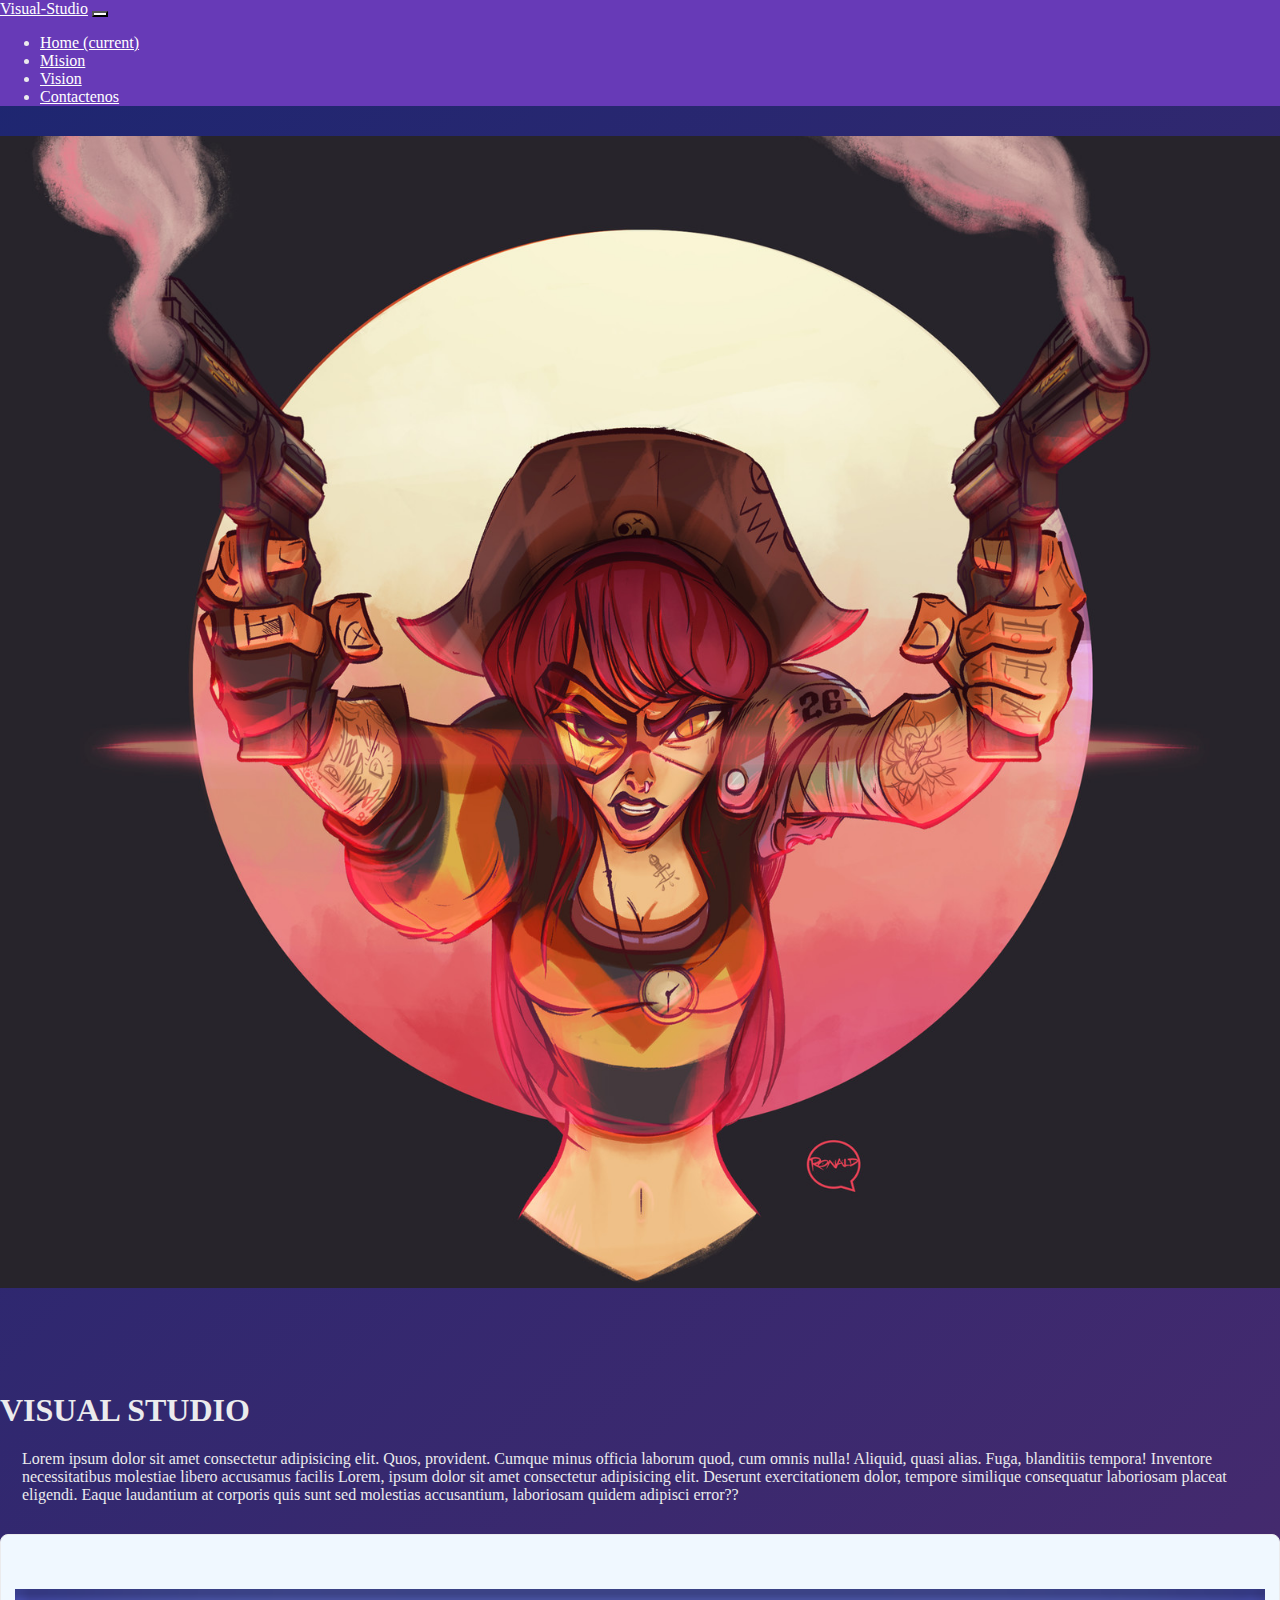
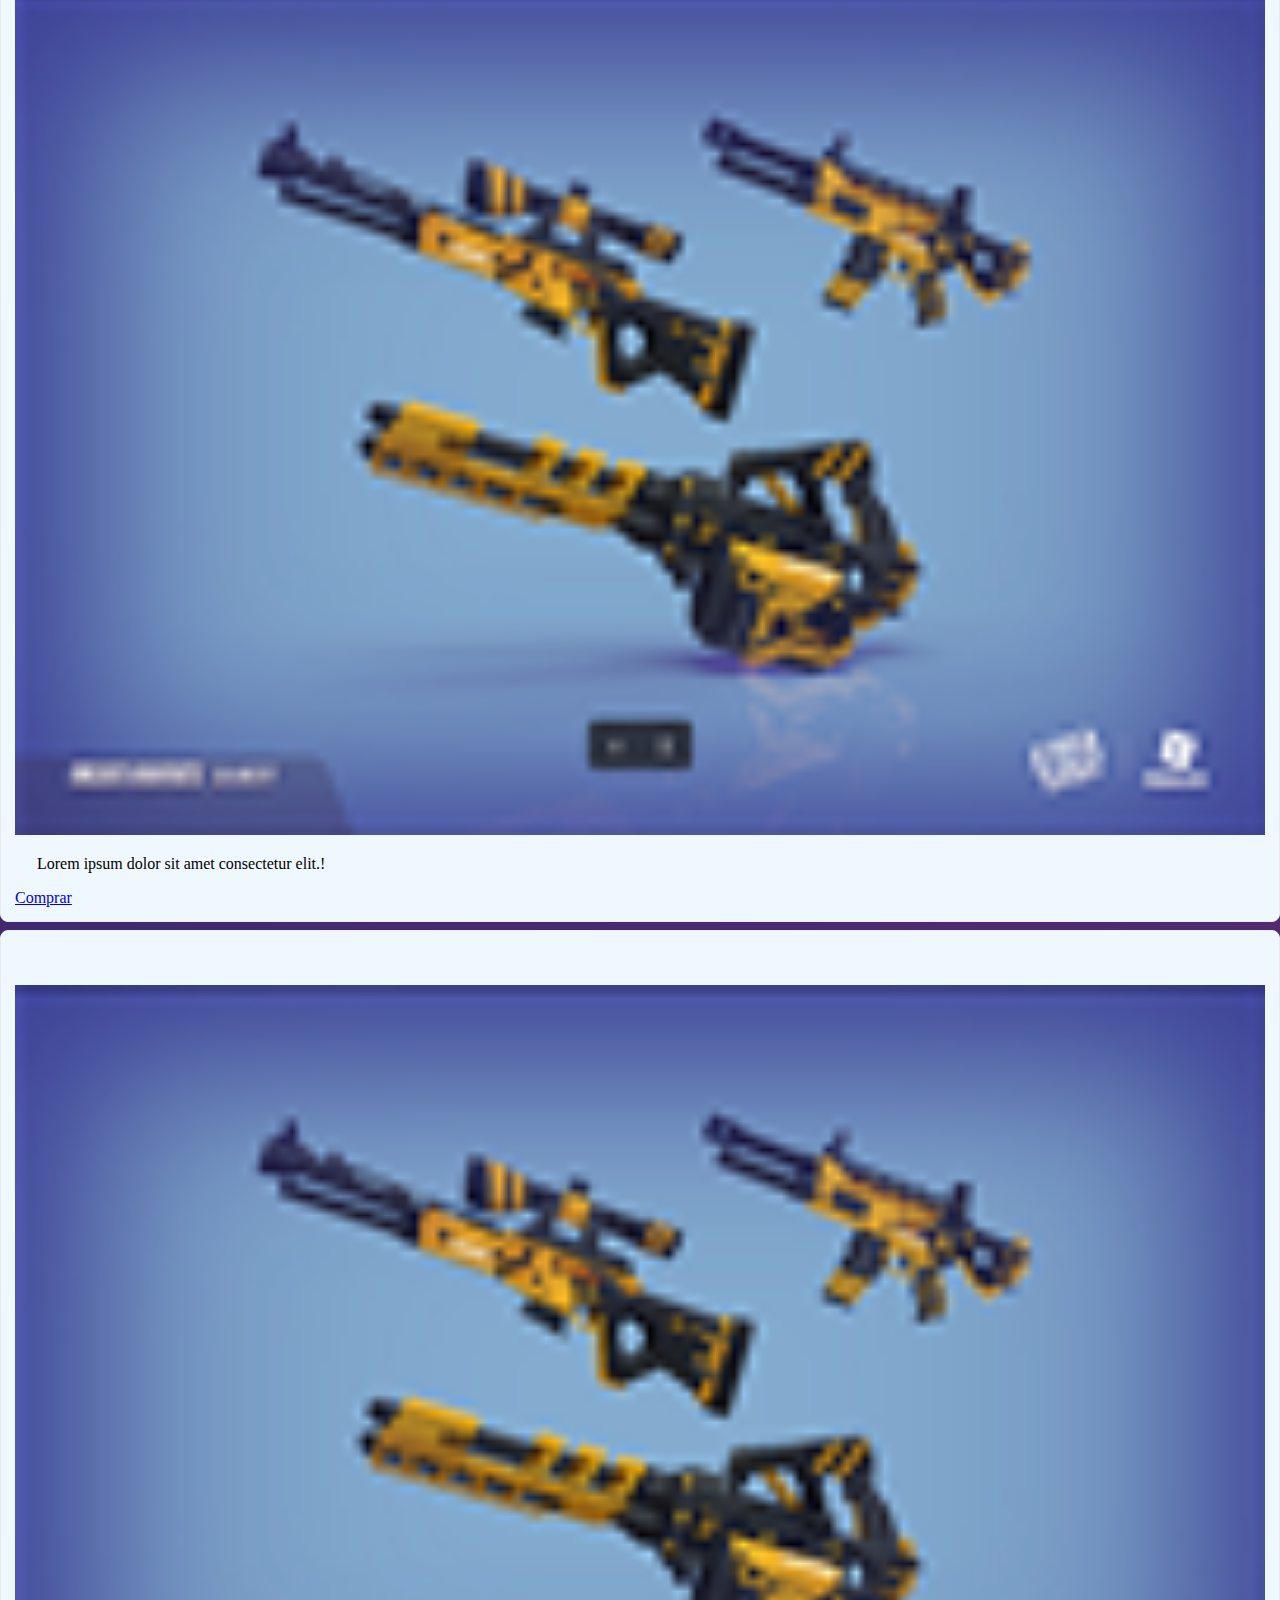
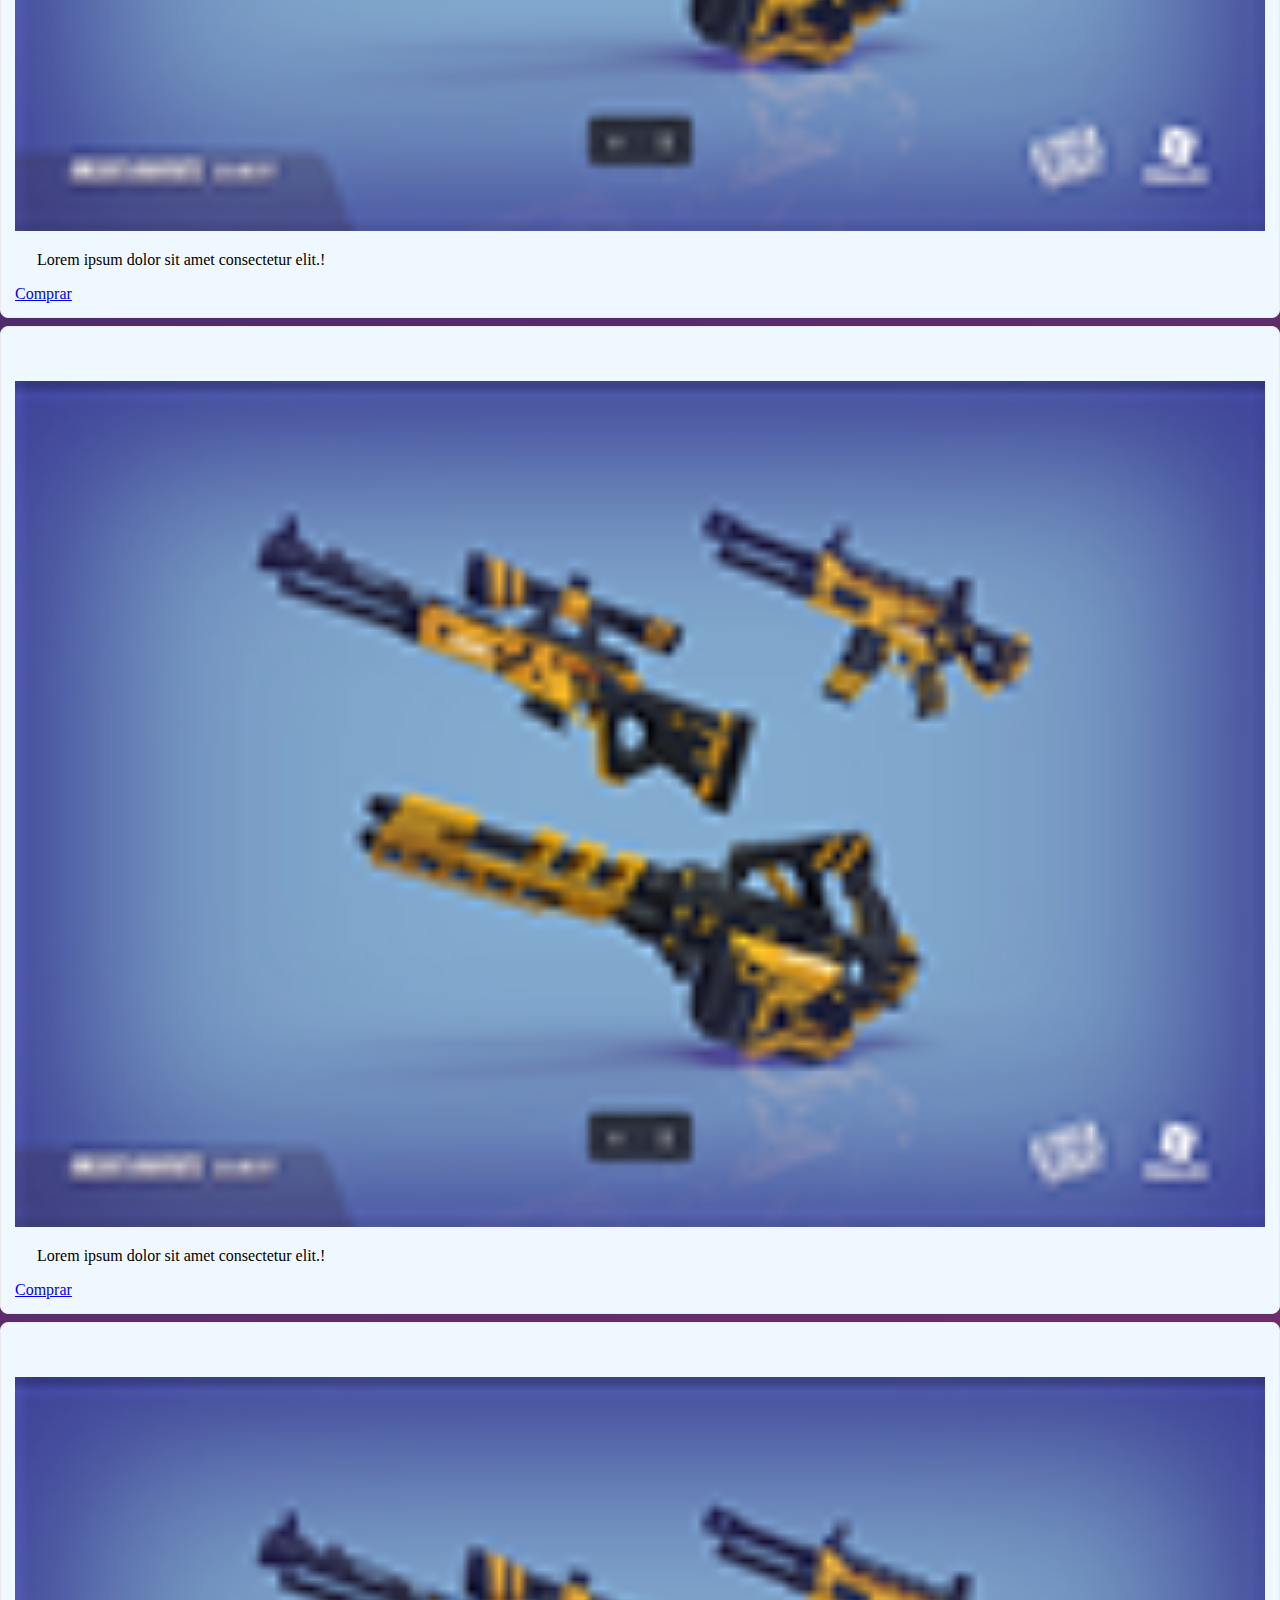
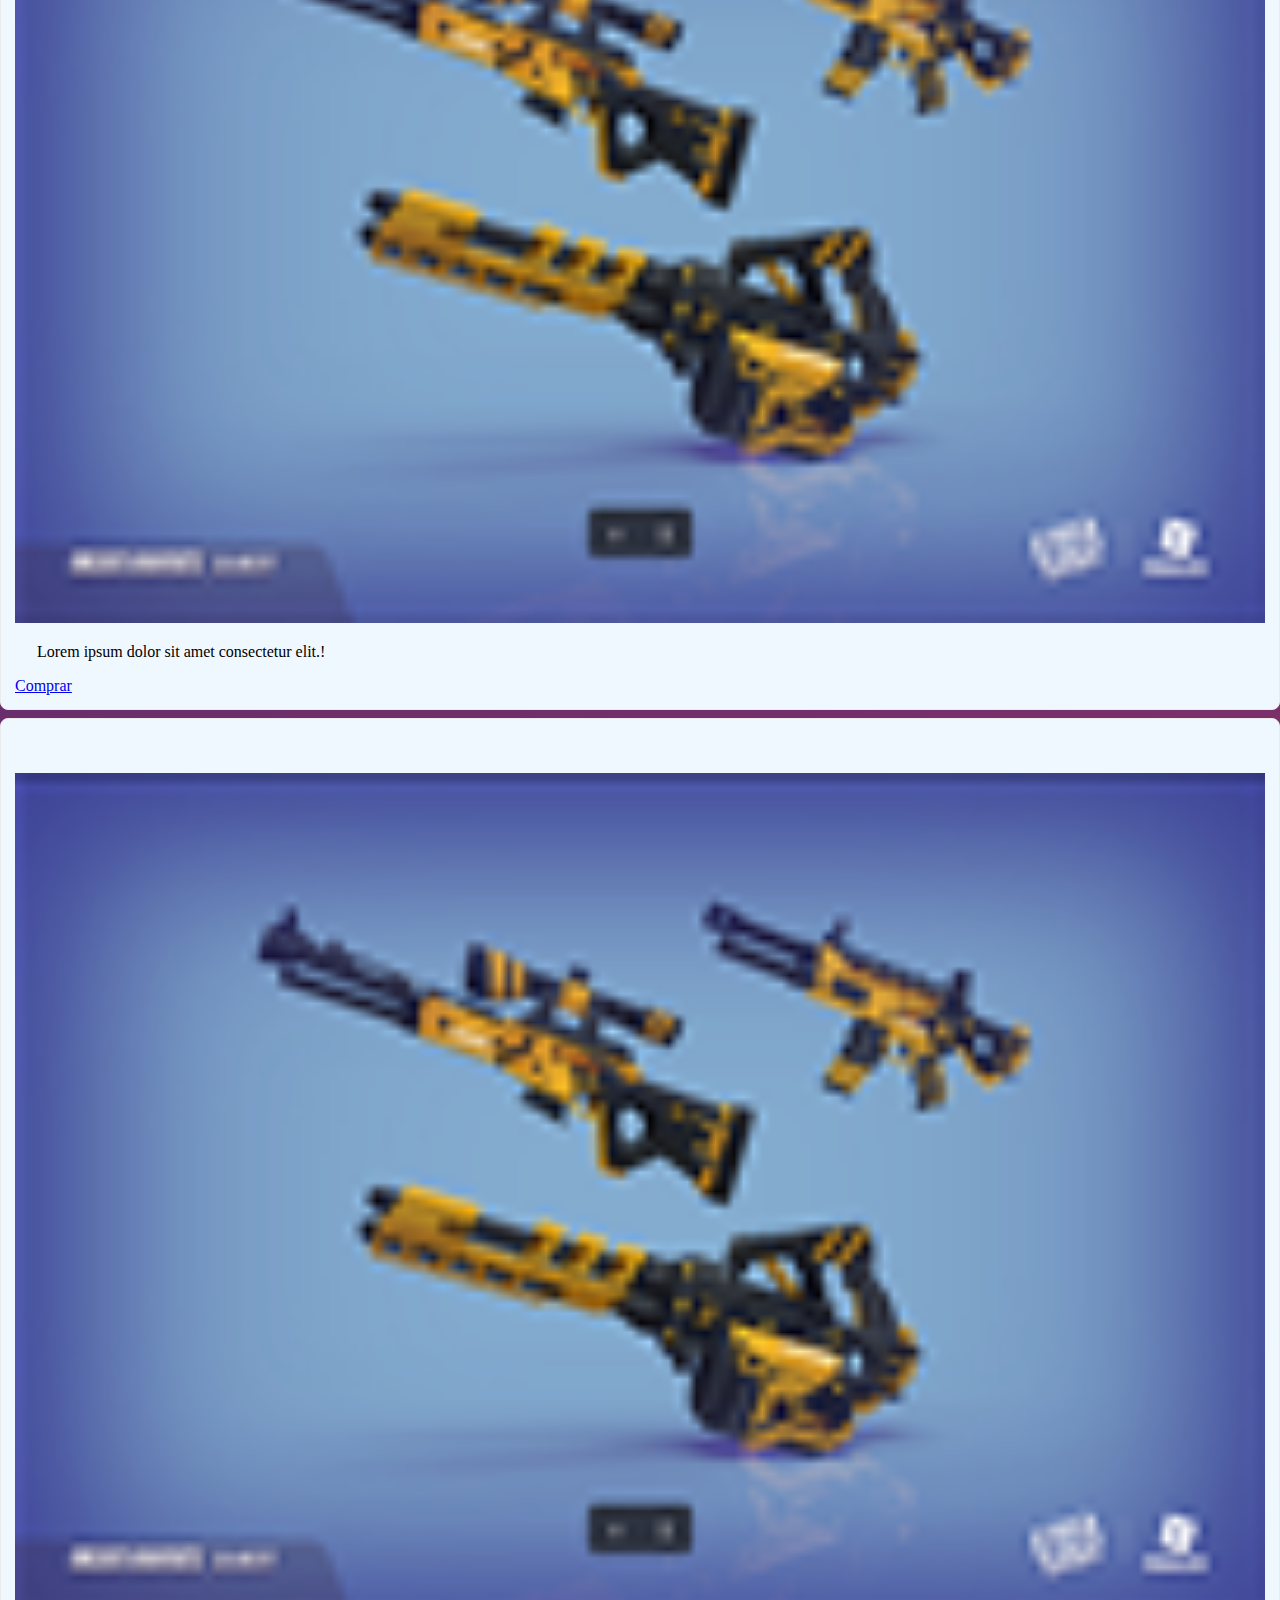
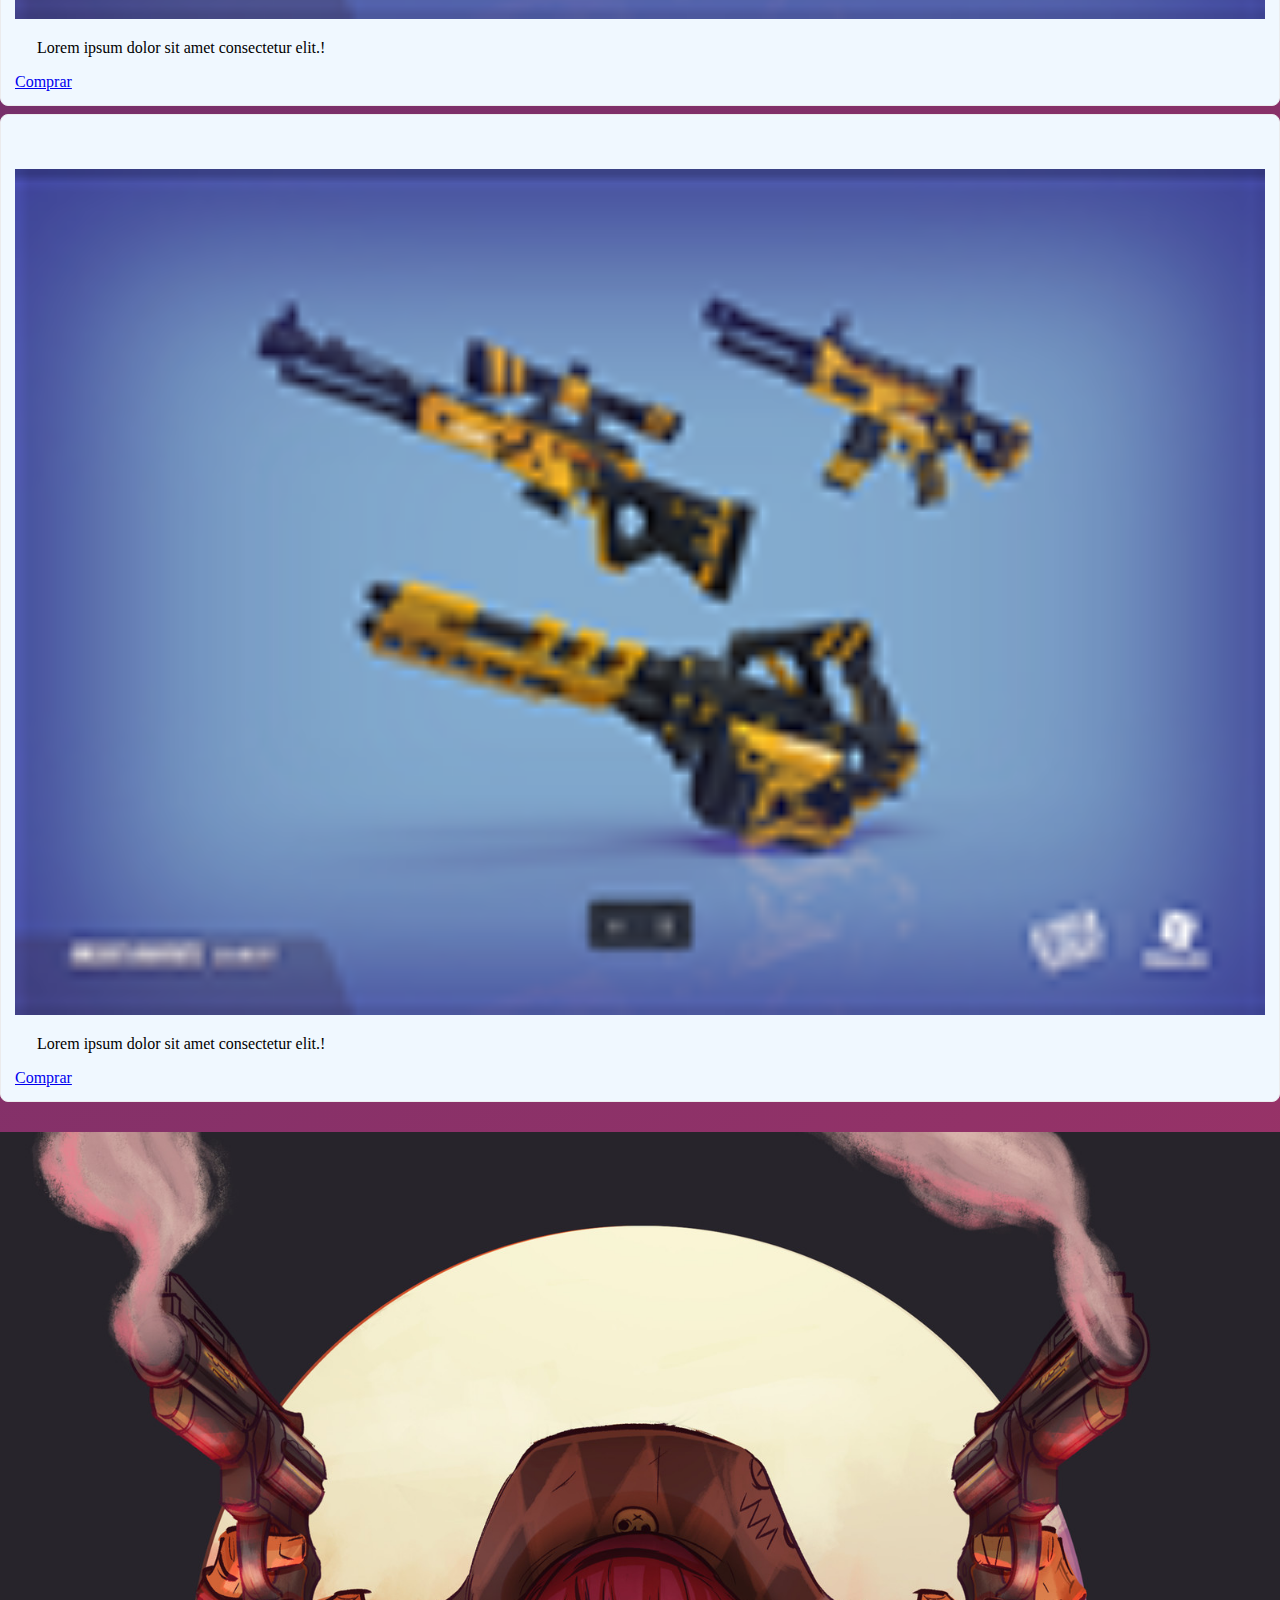
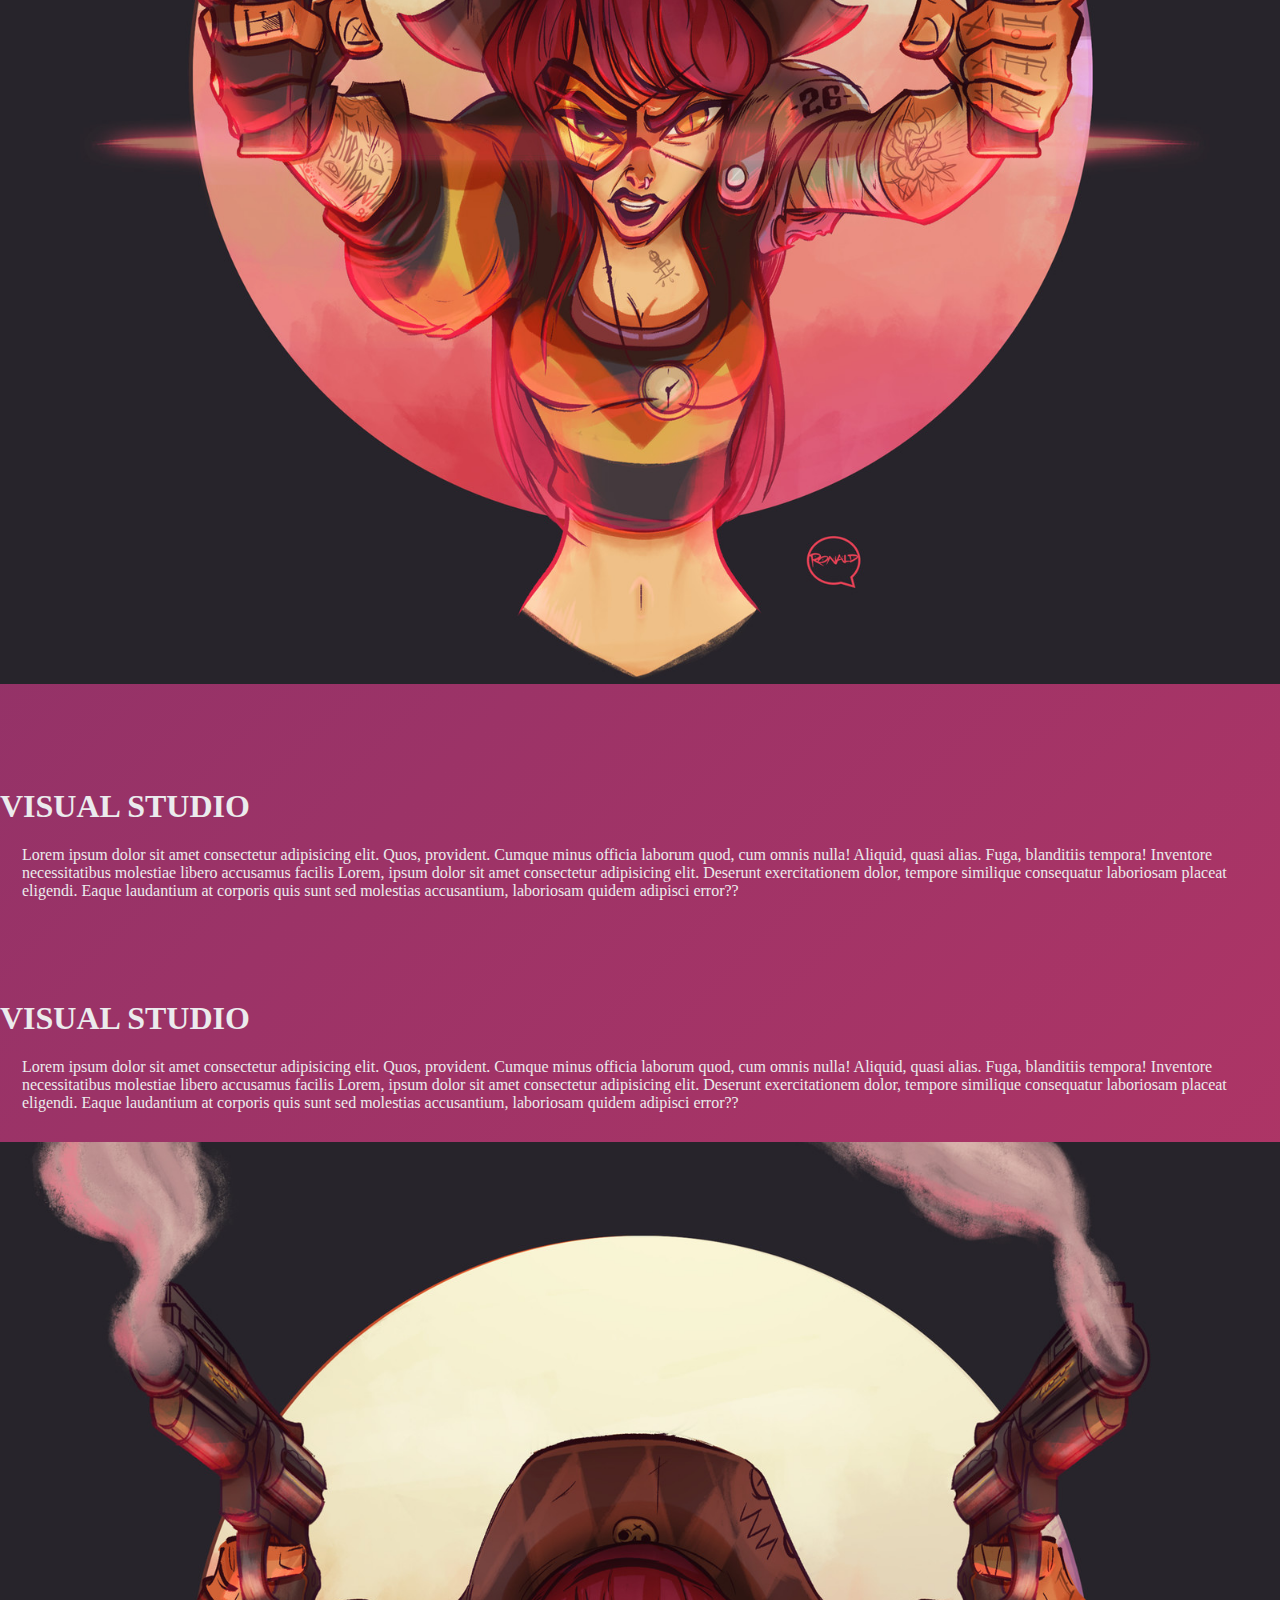
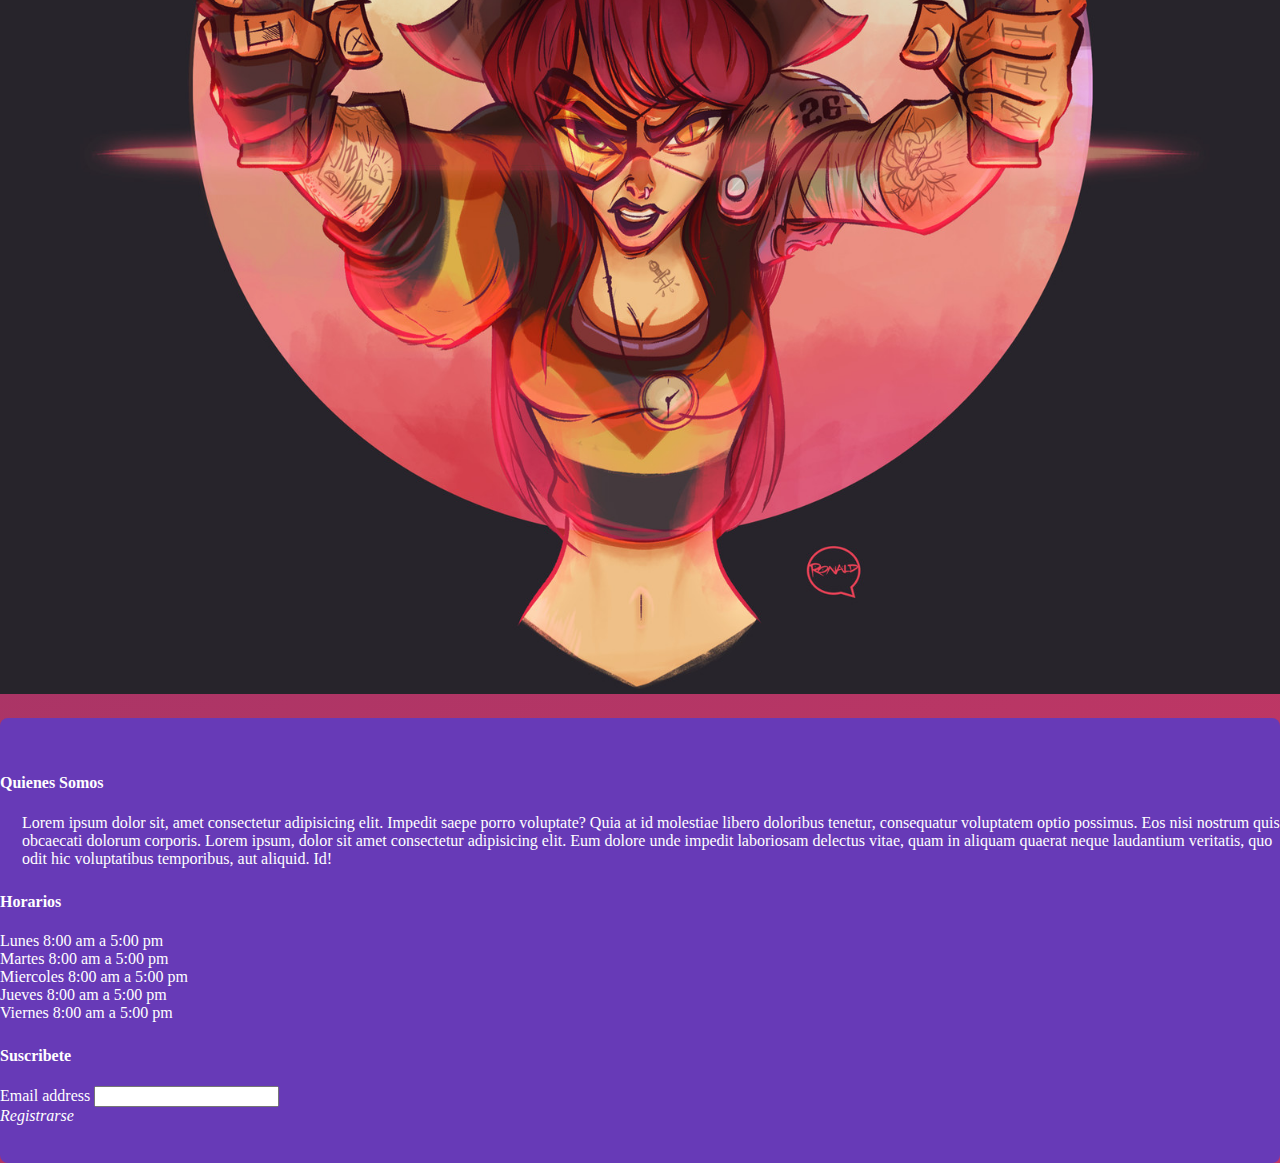
<file: index.html>
<!doctype html>
<html lang="en">
  <head>
    <!-- Required meta tags -->
    <meta charset="utf-8">
    <meta name="viewport" content="width=device-width, initial-scale=1, shrink-to-fit=no">

    <!-- Bootstrap CSS -->
    <link rel="stylesheet" href="https://cdn.jsdelivr.net/npm/bootstrap@4.6.2/dist/css/bootstrap.min.css" integrity="sha384-xOolHFLEh07PJGoPkLv1IbcEPTNtaed2xpHsD9ESMhqIYd0nLMwNLD69Npy4HI+N" crossorigin="anonymous">
    <link rel="stylesheet" href="./index.css">
  </head>
  <body>

    <nav class="navbar navbar-expand-lg navbar-light bg-light">
    <a class="navbar-brand" href="./index.html">Visual-Studio</a>
    <button class="navbar-toggler" type="button" data-toggle="collapse" data-target="#navbarNav" aria-controls="navbarNav" aria-expanded="false" aria-label="Toggle navigation">
        <span class="navbar-toggler-icon"></span>
    </button>
    <div class="collapse navbar-collapse" id="navbarNav">
        <ul class="navbar-nav">
        <li class="nav-item active">
            <a class="nav-link" href="./index.html">Home <span class="sr-only">(current)</span></a>
        </li>
        <li class="nav-item">
            <a class="nav-link" href="./mision.html">Mision</a>
        </li>
        <li class="nav-item">
            <a class="nav-link" href="./vision.html">Vision</a>
        </li>
        <li class="nav-item">
            <a class="nav-link" href="./contactenos.html">Contactenos</a>
        </li>


        </ul>
    </div>
    </nav>
    
    <div class="container"> <!-- siempre en container para centrar el contenido -->
        <div class="row">  <!--para funcione debe haber div clase row para el grid col -->
            <div id="imagen" class="col-12 col-sm-12 col-6 col-lg-6 col-xl-6">
                <img src="./assets/Girl n-Guns.png" width="100%">
            </div>
            <div id="mitexto" class="col-12 col-sm-12 col-6 col-lg-6 col-xl-6">
                <h1>VISUAL STUDIO</h1>
                <P class="mitexto">Lorem ipsum dolor sit amet consectetur adipisicing elit. Quos, provident. Cumque minus officia laborum quod, cum omnis nulla! Aliquid, quasi alias. Fuga, blanditiis tempora! Inventore necessitatibus molestiae libero accusamus facilis Lorem, ipsum dolor sit amet consectetur adipisicing elit. Deserunt exercitationem dolor, tempore similique consequatur laboriosam placeat eligendi. Eaque laudantium at corporis quis sunt sed molestias accusantium, laboriosam quidem adipisci error??</P>
            </div>
        </div>    
        
        <div class="row">
            <div class="col-12 col-sm-6 col-md-4 col-lg-3 col-xl-2 micarta"> <!--al agregar la clase micarta se puede mejorar en CSS-->
                <img src="./assets/Gun_Yellow.png" class="Gun_Yellow" width="100%">
                <p class="miparrafo">Lorem ipsum dolor sit amet consectetur elit.!</p>
                <a href="https://wa.me/+573502168781?text=estoy interesad@ en el producto" target="_blank"><div class="btn btn-primary w-100">Comprar</div></a>
            </div>
            <div class="col-12 col-sm-6 col-md-4 col-lg-3 col-xl-2 micarta">
                <img src="./assets/Gun_Yellow.png" class="Gun_Yellow" width="100%">
                <p class="miparrafo">Lorem ipsum dolor sit amet consectetur elit.!</p>
                <a href="https://wa.me/+573502168781?text=estoy interesado en el producto" target="_blank"><div class="btn btn-primary w-100">Comprar</div></a>
            </div>
            <div class="col-12 col-sm-6 col-md-4 col-lg-3 col-xl-2 micarta">
                <img src="./assets/Gun_Yellow.png" class="Gun_Yellow" width="100%">
                <p class="miparrafo">Lorem ipsum dolor sit amet consectetur elit.!</p>
                <a href="https://wa.me/+573502168781?text=estoy interesado en el producto" target="_blank"><div class="btn btn-primary w-100">Comprar</div></a>
            </div>
            <div class="col-12 col-sm-6 col-md-4 col-lg-3 col-xl-2 micarta">
                <img src="./assets/Gun_Yellow.png" class="Gun_Yellow" width="100%">
                <p class="miparrafo">Lorem ipsum dolor sit amet consectetur elit.!</p>
                <a href="https://wa.me/+573502168781?text=estoy interesado en el producto" target="_blank"><div class="btn btn-primary w-100">Comprar</div></a>
            </div>
            <div class="col-12 col-sm-6 col-md-4 col-lg-3 col-xl-2 micarta">
                <img src="./assets/Gun_Yellow.png" class="Gun_Yellow" width="100%">
                <p class="miparrafo">Lorem ipsum dolor sit amet consectetur elit.!</p>
                <a href="https://wa.me/+573502168781?text=estoy interesado en el producto" target="_blank"><div class="btn btn-primary w-100">Comprar</div></a>
            </div>
            <div class="col-12 col-sm-6 col-md-4 col-lg-3 col-xl-2 micarta">
                <img src="./assets/Gun_Yellow.png" class="Gun_Yellow" width="100%">
                <p class="miparrafo">Lorem ipsum dolor sit amet consectetur elit.!</p>
                <a href="https://wa.me/+573502168781?text=estoy interesado en el producto" target="_blank"><div class="btn btn-primary w-100">Comprar</div></a>
            </div>
        </div>
 
        <div class="row">  <!--para funcione debe haber div clase row para el grid col -->
            <div id="imagen" class="col-12 col-sm-12 col-6 col-lg-6 col-xl-6">
                <img src="./assets/Girl n-Guns.png" width="100%">
            </div>
            <div id="mitexto" class="col-12 col-sm-12 col-6 col-lg-6 col-xl-6">
                <h1>VISUAL STUDIO</h1>
                <P class="mitexto">Lorem ipsum dolor sit amet consectetur adipisicing elit. Quos, provident. Cumque minus officia laborum quod, cum omnis nulla! Aliquid, quasi alias. Fuga, blanditiis tempora! Inventore necessitatibus molestiae libero accusamus facilis Lorem, ipsum dolor sit amet consectetur adipisicing elit. Deserunt exercitationem dolor, tempore similique consequatur laboriosam placeat eligendi. Eaque laudantium at corporis quis sunt sed molestias accusantium, laboriosam quidem adipisci error??</P>
            </div>
        </div>    
        
        <div class="row">  <!--para funcione debe haber div clase row para el grid col -->
            <div id="mitexto" class="col-12 col-sm-12 col-6 col-lg-6 col-xl-6">
                <h1>VISUAL STUDIO</h1>
                <P class="mitexto">Lorem ipsum dolor sit amet consectetur adipisicing elit. Quos, provident. Cumque minus officia laborum quod, cum omnis nulla! Aliquid, quasi alias. Fuga, blanditiis tempora! Inventore necessitatibus molestiae libero accusamus facilis Lorem, ipsum dolor sit amet consectetur adipisicing elit. Deserunt exercitationem dolor, tempore similique consequatur laboriosam placeat eligendi. Eaque laudantium at corporis quis sunt sed molestias accusantium, laboriosam quidem adipisci error??</P>
            </div>
             <div id="imagen" class="col-12 col-sm-12 col-6 col-lg-6 col-xl-6">
                <img src="./assets/Girl n-Guns.png" width="100%">
            </div>
        </div>    
     
    </div>
    
    <footer>
        <div class="container">
            <div class="row">
                <div class="col-12 col-md-4 col-lg-3">
                    <h4>Quienes Somos</h4>
                    <p>Lorem ipsum dolor sit, amet consectetur adipisicing elit. Impedit saepe porro voluptate? Quia at id molestiae libero doloribus tenetur, consequatur voluptatem optio possimus. Eos nisi nostrum quis obcaecati dolorum corporis. Lorem ipsum, dolor sit amet consectetur adipisicing elit. Eum dolore unde impedit laboriosam delectus vitae, quam in aliquam quaerat neque laudantium veritatis, quo odit hic voluptatibus temporibus, aut aliquid. Id!</p>
                </div>
                <div class="col-12 col-md-4 col-lg-3">
                    <h4>Horarios</h4>
                    <div class="nishirarios">Lunes 8:00 am  a 5:00 pm</div>
                    <div class="nishirarios">Martes 8:00 am  a 5:00 pm</div>
                    <div class="nishirarios">Miercoles 8:00 am  a 5:00 pm</div>
                    <div class="nishirarios">Jueves 8:00 am  a 5:00 pm</div>
                    <div class="nishirarios">Viernes 8:00 am  a 5:00 pm</div>
                </div>
                <div class="col-12 col-md-4 col-lg-3">
                    <h4>Suscribete</h4>
                      <div class="form-group">
                        <label for="email">Email address</label>
                        <input type="email" class="form-control" id="email">
                        <div id="miboton" class="btn btn-success w-100 mt-1">Registrarse</div> 
                    </div>
                </div>
            </div>   
        </div>
    </footer>
     
    


    <!-- Optional JavaScript; choose one of the two! -->

    <!-- Option 1: jQuery and Bootstrap Bundle (includes Popper) -->
    <script src="https://cdn.jsdelivr.net/npm/jquery@3.5.1/dist/jquery.slim.min.js" integrity="sha384-DfXdz2htPH0lsSSs5nCTpuj/zy4C+OGpamoFVy38MVBnE+IbbVYUew+OrCXaRkfj" crossorigin="anonymous"></script>
    <script src="https://cdn.jsdelivr.net/npm/bootstrap@4.6.2/dist/js/bootstrap.bundle.min.js" integrity="sha384-Fy6S3B9q64WdZWQUiU+q4/2Lc9npb8tCaSX9FK7E8HnRr0Jz8D6OP9dO5Vg3Q9ct" crossorigin="anonymous"></script>

    <!-- Option 2: Separate Popper and Bootstrap JS -->
    <!--
    <script src="https://cdn.jsdelivr.net/npm/jquery@3.5.1/dist/jquery.slim.min.js" integrity="sha384-DfXdz2htPH0lsSSs5nCTpuj/zy4C+OGpamoFVy38MVBnE+IbbVYUew+OrCXaRkfj" crossorigin="anonymous"></script>
    <script src="https://cdn.jsdelivr.net/npm/popper.js@1.16.1/dist/umd/popper.min.js" integrity="sha384-9/reFTGAW83EW2RDu2S0VKaIzap3H66lZH81PoYlFhbGU+6BZp6G7niu735Sk7lN" crossorigin="anonymous"></script>
    <script src="https://cdn.jsdelivr.net/npm/bootstrap@4.6.2/dist/js/bootstrap.min.js" integrity="sha384-+sLIOodYLS7CIrQpBjl+C7nPvqq+FbNUBDunl/OZv93DB7Ln/533i8e/mZXLi/P+" crossorigin="anonymous"></script>
    -->
  </body>
</html>
</file>
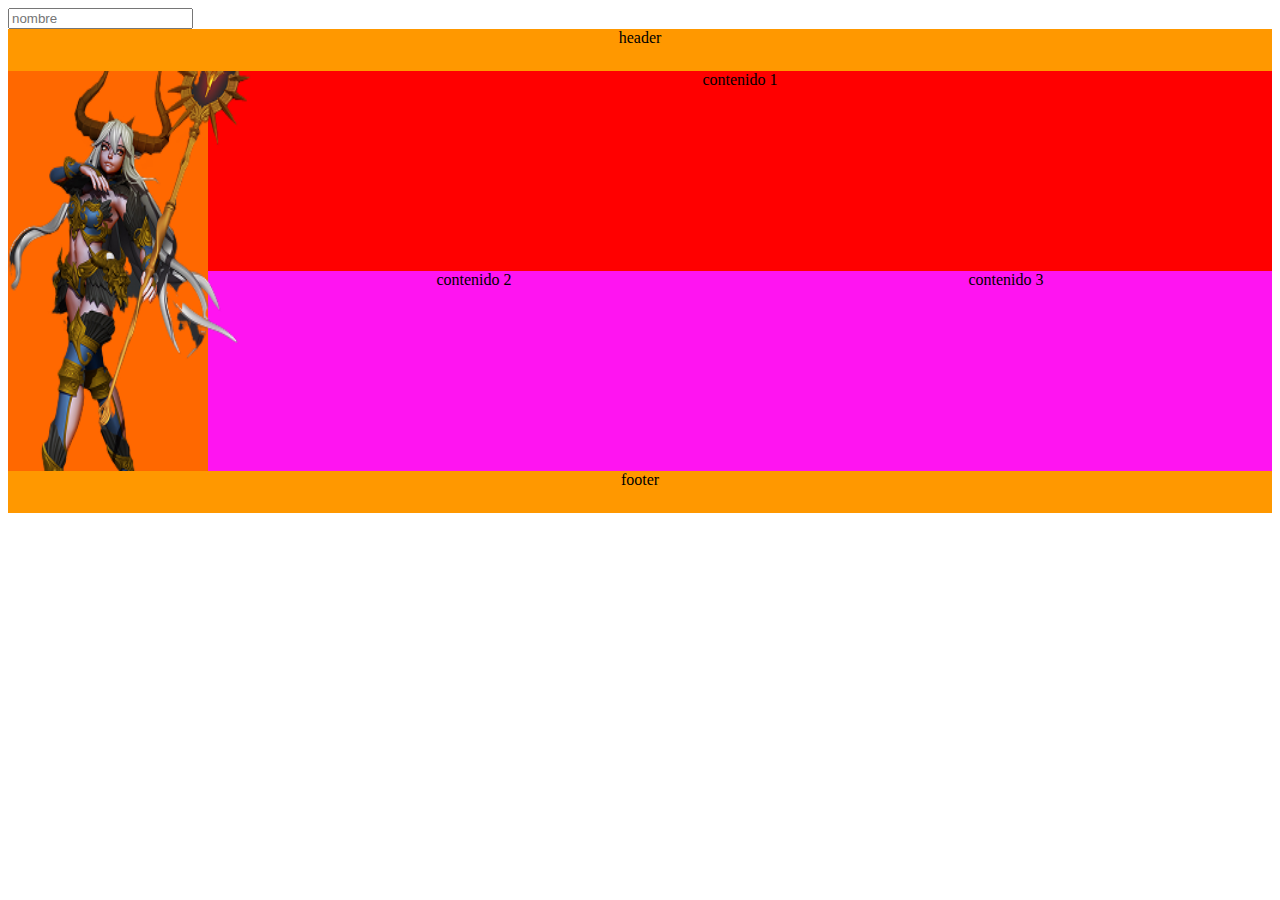
<file: grid.html>
<!DOCTYPE html>
<html lang="en">
<head>
    <meta charset="UTF-8">
    <meta name="viewport" content="width=device-width, initial-scale=1.0">
    <title>Document</title>
</head>
<body>
    


<input type="text" id="personalizado" placeholder="nombre">


<style>
    .header {
    grid-area: header;
    background: #ff9800 ;
    text-align: center;
}

aside.sidebar {
    grid-area: sidebar;
    background: #ff6800;
    text-align: center;
}

.content1 {
    grid-area: content1;
    background: #ff0000;
    text-align: center;
}

.content2 {
    grid-area: content2;
    background: #ff00f0eb;
    text-align: center;
}

.content3 {
    grid-area: content3;
    background:#ff00f0eb;
    text-align: center;
}

footer.footer {
    grid-area: footer;
    background: #ff9800;
    text-align: center;
}

.grid-container {

    display: grid;
    grid-template-columns: 200px 1fr 1fr;
    grid-template-areas: "header header header" 
    "sidebar content1 content1" 
    "sidebar content2 content3" 
    "footer footer footer";
}

html {}

.grid-container {
    display: grid;
    grid-template-columns: 200px 1fr 1fr;
    grid-template-areas:
        "header header header"
        "sidebar content1 content1"
        "sidebar content2 content3"
        "footer footer footer";
    grid-template-rows: 42px 200px 200px 42px;
}

aside.sidebar img {
    height: 100%;
    width: 130%;
    margin-top: 36px;
    position: relative;
    bottom: 36px;
    margin-left: -8px;
}

</style>

<div class="grid-container">
    <header class="header">header</header>
    <aside class="sidebar">
        <img src="./assets/warrior.png" alt="">
        </aside>
    <div class="content1">contenido 1</div>
    <div class="content2">contenido 2</div>
    <div class="content3">contenido 3</div>
    <footer class="footer">footer</footer>
</div>



</body>
</html>
</file>
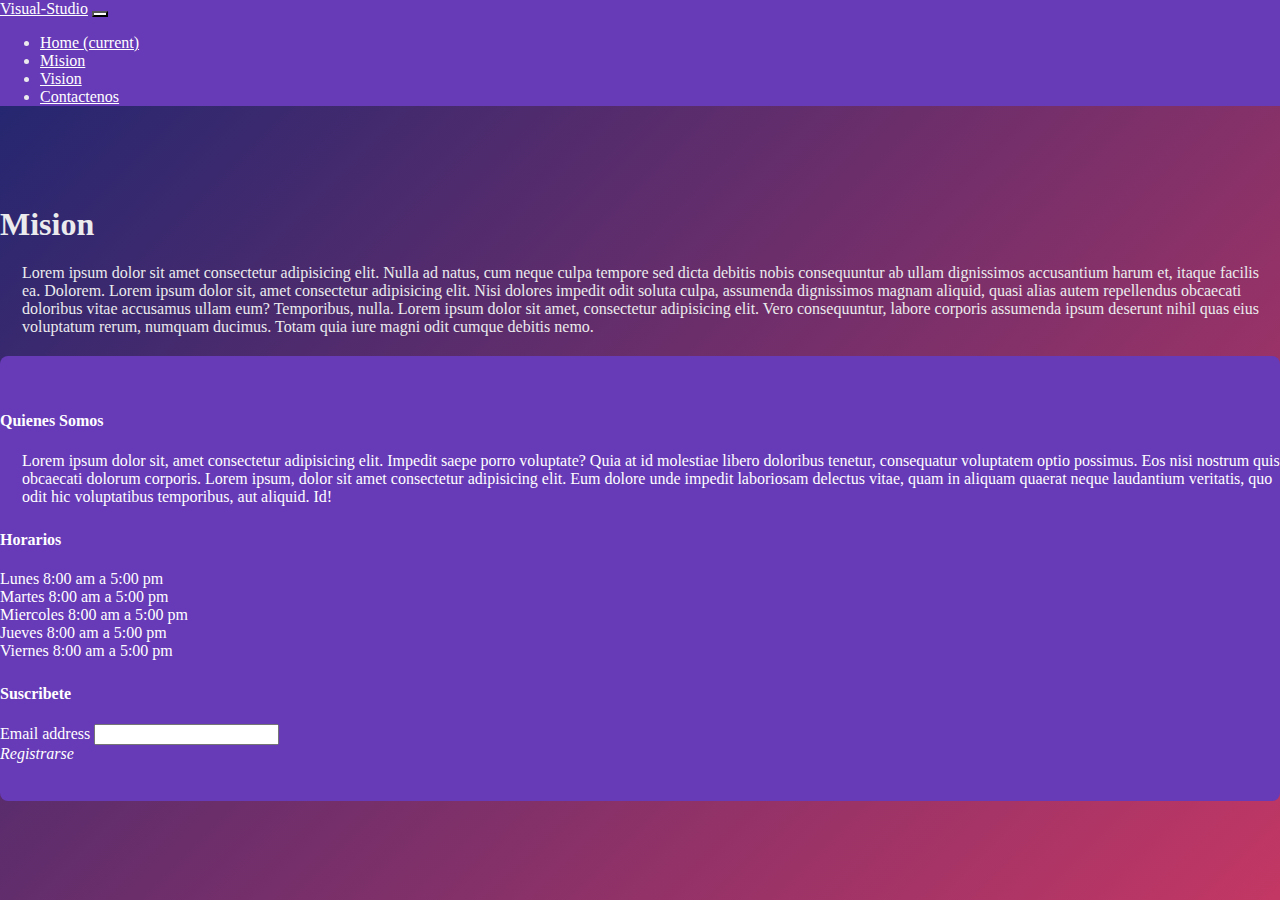
<file: mision.html>
<!doctype html>
<html lang="en">
  <head>
    <!-- Required meta tags -->
    <meta charset="utf-8">
    <meta name="viewport" content="width=device-width, initial-scale=1, shrink-to-fit=no">

    <!-- Bootstrap CSS -->
    <link rel="stylesheet" href="https://cdn.jsdelivr.net/npm/bootstrap@4.6.2/dist/css/bootstrap.min.css" integrity="sha384-xOolHFLEh07PJGoPkLv1IbcEPTNtaed2xpHsD9ESMhqIYd0nLMwNLD69Npy4HI+N" crossorigin="anonymous">
    <link rel="stylesheet" href="./index.css">
  </head>
  <body>

      <nav class="navbar navbar-expand-lg navbar-light bg-light">
    <a class="navbar-brand" href="./index.html">Visual-Studio</a>
    <button class="navbar-toggler" type="button" data-toggle="collapse" data-target="#navbarNav" aria-controls="navbarNav" aria-expanded="false" aria-label="Toggle navigation">
        <span class="navbar-toggler-icon"></span>
    </button>
    <div class="collapse navbar-collapse" id="navbarNav">
        <ul class="navbar-nav">
        <li class="nav-item active">
            <a class="nav-link" href="./index.html">Home <span class="sr-only">(current)</span></a>
        </li>
        <li class="nav-item">
            <a class="nav-link" href="./mision.html">Mision</a>
        </li>
        <li class="nav-item">
            <a class="nav-link" href="./vision.html">Vision</a>
        </li>
        <li class="nav-item">
            <a class="nav-link" href="./contactenos.html">Contactenos</a>
        </li>

    </nav>
    

<div class="container">
    <div class="row">
        <h1>Mision</h1>
        <p>Lorem ipsum dolor sit amet consectetur adipisicing elit. Nulla ad natus, cum neque culpa tempore sed dicta debitis nobis consequuntur ab ullam dignissimos accusantium harum et, itaque facilis ea. Dolorem. Lorem ipsum dolor sit, amet consectetur adipisicing elit. Nisi dolores impedit odit soluta culpa, assumenda dignissimos magnam aliquid, quasi alias autem repellendus obcaecati doloribus vitae accusamus ullam eum? Temporibus, nulla. Lorem ipsum dolor sit amet, consectetur adipisicing elit. Vero consequuntur, labore corporis assumenda ipsum deserunt nihil quas eius voluptatum rerum, numquam ducimus. Totam quia iure magni odit cumque debitis nemo.</p>
    </div>
</div>




    <footer>
        <div class="container">
            <div class="row">
                <div class="col-12 col-md-4 col-lg-3">
                    <h4>Quienes Somos</h4>
                    <p>Lorem ipsum dolor sit, amet consectetur adipisicing elit. Impedit saepe porro voluptate? Quia at id molestiae libero doloribus tenetur, consequatur voluptatem optio possimus. Eos nisi nostrum quis obcaecati dolorum corporis. Lorem ipsum, dolor sit amet consectetur adipisicing elit. Eum dolore unde impedit laboriosam delectus vitae, quam in aliquam quaerat neque laudantium veritatis, quo odit hic voluptatibus temporibus, aut aliquid. Id!</p>
                </div>
                <div class="col-12 col-md-4 col-lg-3">
                    <h4>Horarios</h4>
                    <div class="nishirarios">Lunes 8:00 am  a 5:00 pm</div>
                    <div class="nishirarios">Martes 8:00 am  a 5:00 pm</div>
                    <div class="nishirarios">Miercoles 8:00 am  a 5:00 pm</div>
                    <div class="nishirarios">Jueves 8:00 am  a 5:00 pm</div>
                    <div class="nishirarios">Viernes 8:00 am  a 5:00 pm</div>
                </div>
                <div class="col-12 col-md-4 col-lg-3">
                    <h4>Suscribete</h4>
                      <div class="form-group">
                        <label for="email">Email address</label>
                        <input type="email" class="form-control" id="email">
                        <div id="miboton" class="btn btn-success w-100 mt-1">Registrarse</div> 
                    </div>
                </div>
            </div>   
        </div>
    </footer>
     
    


    <!-- Optional JavaScript; choose one of the two! -->

    <!-- Option 1: jQuery and Bootstrap Bundle (includes Popper) -->
    <script src="https://cdn.jsdelivr.net/npm/jquery@3.5.1/dist/jquery.slim.min.js" integrity="sha384-DfXdz2htPH0lsSSs5nCTpuj/zy4C+OGpamoFVy38MVBnE+IbbVYUew+OrCXaRkfj" crossorigin="anonymous"></script>
    <script src="https://cdn.jsdelivr.net/npm/bootstrap@4.6.2/dist/js/bootstrap.bundle.min.js" integrity="sha384-Fy6S3B9q64WdZWQUiU+q4/2Lc9npb8tCaSX9FK7E8HnRr0Jz8D6OP9dO5Vg3Q9ct" crossorigin="anonymous"></script>

    <!-- Option 2: Separate Popper and Bootstrap JS -->
    <!--
    <script src="https://cdn.jsdelivr.net/npm/jquery@3.5.1/dist/jquery.slim.min.js" integrity="sha384-DfXdz2htPH0lsSSs5nCTpuj/zy4C+OGpamoFVy38MVBnE+IbbVYUew+OrCXaRkfj" crossorigin="anonymous"></script>
    <script src="https://cdn.jsdelivr.net/npm/popper.js@1.16.1/dist/umd/popper.min.js" integrity="sha384-9/reFTGAW83EW2RDu2S0VKaIzap3H66lZH81PoYlFhbGU+6BZp6G7niu735Sk7lN" crossorigin="anonymous"></script>
    <script src="https://cdn.jsdelivr.net/npm/bootstrap@4.6.2/dist/js/bootstrap.min.js" integrity="sha384-+sLIOodYLS7CIrQpBjl+C7nPvqq+FbNUBDunl/OZv93DB7Ln/533i8e/mZXLi/P+" crossorigin="anonymous"></script>
    -->
  </body>
</html>
</file>
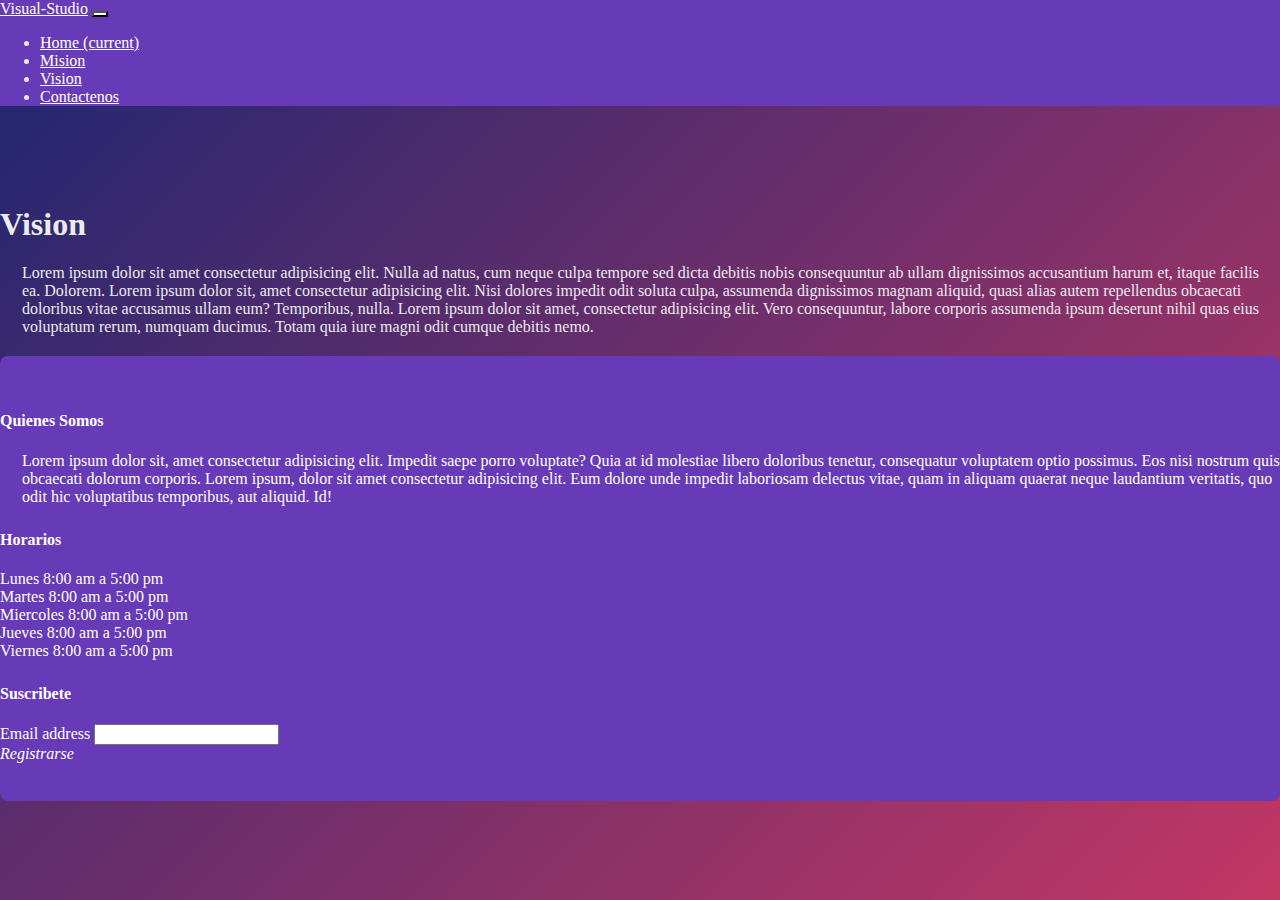
<file: vision.html>
<!doctype html>
<html lang="en">
  <head>
    <!-- Required meta tags -->
    <meta charset="utf-8">
    <meta name="viewport" content="width=device-width, initial-scale=1, shrink-to-fit=no">

    <!-- Bootstrap CSS -->
    <link rel="stylesheet" href="https://cdn.jsdelivr.net/npm/bootstrap@4.6.2/dist/css/bootstrap.min.css" integrity="sha384-xOolHFLEh07PJGoPkLv1IbcEPTNtaed2xpHsD9ESMhqIYd0nLMwNLD69Npy4HI+N" crossorigin="anonymous">
    <link rel="stylesheet" href="./index.css">
  </head>
  <body>

    <nav class="navbar navbar-expand-lg navbar-light bg-light">
    <a class="navbar-brand" href="./index.html">Visual-Studio</a>
    <button class="navbar-toggler" type="button" data-toggle="collapse" data-target="#navbarNav" aria-controls="navbarNav" aria-expanded="false" aria-label="Toggle navigation">
        <span class="navbar-toggler-icon"></span>
    </button>
    <div class="collapse navbar-collapse" id="navbarNav">
        <ul class="navbar-nav">
        <li class="nav-item active">
            <a class="nav-link" href="./index.html">Home <span class="sr-only">(current)</span></a>
        </li>
        <li class="nav-item">
            <a class="nav-link" href="./mision.html">Mision</a>
        </li>
        <li class="nav-item">
            <a class="nav-link" href="./vision.html">Vision</a>
        </li>
        <li class="nav-item">
            <a class="nav-link" href="./contactenos.html">Contactenos</a>
        </li>

    </nav>
    

<div class="container">
    <div class="row">
        <h1>Vision</h1>
        <p>Lorem ipsum dolor sit amet consectetur adipisicing elit. Nulla ad natus, cum neque culpa tempore sed dicta debitis nobis consequuntur ab ullam dignissimos accusantium harum et, itaque facilis ea. Dolorem. Lorem ipsum dolor sit, amet consectetur adipisicing elit. Nisi dolores impedit odit soluta culpa, assumenda dignissimos magnam aliquid, quasi alias autem repellendus obcaecati doloribus vitae accusamus ullam eum? Temporibus, nulla. Lorem ipsum dolor sit amet, consectetur adipisicing elit. Vero consequuntur, labore corporis assumenda ipsum deserunt nihil quas eius voluptatum rerum, numquam ducimus. Totam quia iure magni odit cumque debitis nemo.</p>
    </div>
</div>




    <footer>
        <div class="container">
            <div class="row">
                <div class="col-12 col-md-4 col-lg-3">
                    <h4>Quienes Somos</h4>
                    <p>Lorem ipsum dolor sit, amet consectetur adipisicing elit. Impedit saepe porro voluptate? Quia at id molestiae libero doloribus tenetur, consequatur voluptatem optio possimus. Eos nisi nostrum quis obcaecati dolorum corporis. Lorem ipsum, dolor sit amet consectetur adipisicing elit. Eum dolore unde impedit laboriosam delectus vitae, quam in aliquam quaerat neque laudantium veritatis, quo odit hic voluptatibus temporibus, aut aliquid. Id!</p>
                </div>
                <div class="col-12 col-md-4 col-lg-3">
                    <h4>Horarios</h4>
                    <div class="nishirarios">Lunes 8:00 am  a 5:00 pm</div>
                    <div class="nishirarios">Martes 8:00 am  a 5:00 pm</div>
                    <div class="nishirarios">Miercoles 8:00 am  a 5:00 pm</div>
                    <div class="nishirarios">Jueves 8:00 am  a 5:00 pm</div>
                    <div class="nishirarios">Viernes 8:00 am  a 5:00 pm</div>
                </div>
                <div class="col-12 col-md-4 col-lg-3">
                    <h4>Suscribete</h4>
                      <div class="form-group">
                        <label for="email">Email address</label>
                        <input type="email" class="form-control" id="email">
                        <div id="miboton" class="btn btn-success w-100 mt-1">Registrarse</div> 
                    </div>
                </div>
            </div>   
        </div>
    </footer>
     
    


    <!-- Optional JavaScript; choose one of the two! -->

    <!-- Option 1: jQuery and Bootstrap Bundle (includes Popper) -->
    <script src="https://cdn.jsdelivr.net/npm/jquery@3.5.1/dist/jquery.slim.min.js" integrity="sha384-DfXdz2htPH0lsSSs5nCTpuj/zy4C+OGpamoFVy38MVBnE+IbbVYUew+OrCXaRkfj" crossorigin="anonymous"></script>
    <script src="https://cdn.jsdelivr.net/npm/bootstrap@4.6.2/dist/js/bootstrap.bundle.min.js" integrity="sha384-Fy6S3B9q64WdZWQUiU+q4/2Lc9npb8tCaSX9FK7E8HnRr0Jz8D6OP9dO5Vg3Q9ct" crossorigin="anonymous"></script>

    <!-- Option 2: Separate Popper and Bootstrap JS -->
    <!--
    <script src="https://cdn.jsdelivr.net/npm/jquery@3.5.1/dist/jquery.slim.min.js" integrity="sha384-DfXdz2htPH0lsSSs5nCTpuj/zy4C+OGpamoFVy38MVBnE+IbbVYUew+OrCXaRkfj" crossorigin="anonymous"></script>
    <script src="https://cdn.jsdelivr.net/npm/popper.js@1.16.1/dist/umd/popper.min.js" integrity="sha384-9/reFTGAW83EW2RDu2S0VKaIzap3H66lZH81PoYlFhbGU+6BZp6G7niu735Sk7lN" crossorigin="anonymous"></script>
    <script src="https://cdn.jsdelivr.net/npm/bootstrap@4.6.2/dist/js/bootstrap.min.js" integrity="sha384-+sLIOodYLS7CIrQpBjl+C7nPvqq+FbNUBDunl/OZv93DB7Ln/533i8e/mZXLi/P+" crossorigin="anonymous"></script>
    -->
  </body>
</html>
</file>
<file: index.css>
div#miboton {
    font-style: italic;
}

footer {
    background: #673AB7; 
    color: white;
    margin-top: 20px;        /* para separar un bloque del otro hacia abajo */
    padding-top: 26px;       /* para bajar el texto si esta muy arriba o pegadas al borde */
    padding-bottom: 38px;    /* para cuando esta pegado al borde interior o muy abajo */
    border-radius: 8px;
}

nav.navbar {
    background: #673AB7 !important;  
}

nav.navbar a {
    color: white !important;
}

footer h4 {
    margin-top: 25px;
}

.row {
    margin-top: 30px;
}

div#imagen {
    margin-top: 30px;
}


h1 {
    margin-top: 100px;
}

button.navbar-toggler {
    background-color: white;
}

img.Gun_Yellow {
    margin-top: 40px;
}

p {
    margin-left: 22px;
}

.micarta {
    border: solid 1px #ebebed;  /* para haga borde de la tarjeta el recuadro */
    box-sizing: border-box;  /* se hace mas comprimido con box-sizing y border-box para que no ocupe espacio   */
    padding: 14px; /* para que se haga mas hacia dentro la imagen */ 
    border-radius: 8px;  
    margin-bottom: 8px; /*para que se mueva mas hacia bajo y separen las tarjetas */
    background: aliceblue;
}

body {
  margin:0;
  min-height:100vh;
  background:linear-gradient(135deg, #1d2671, #c33764);
  color: #ebebed;
}

p.miparrafo {
    color: black;
}
</file>
